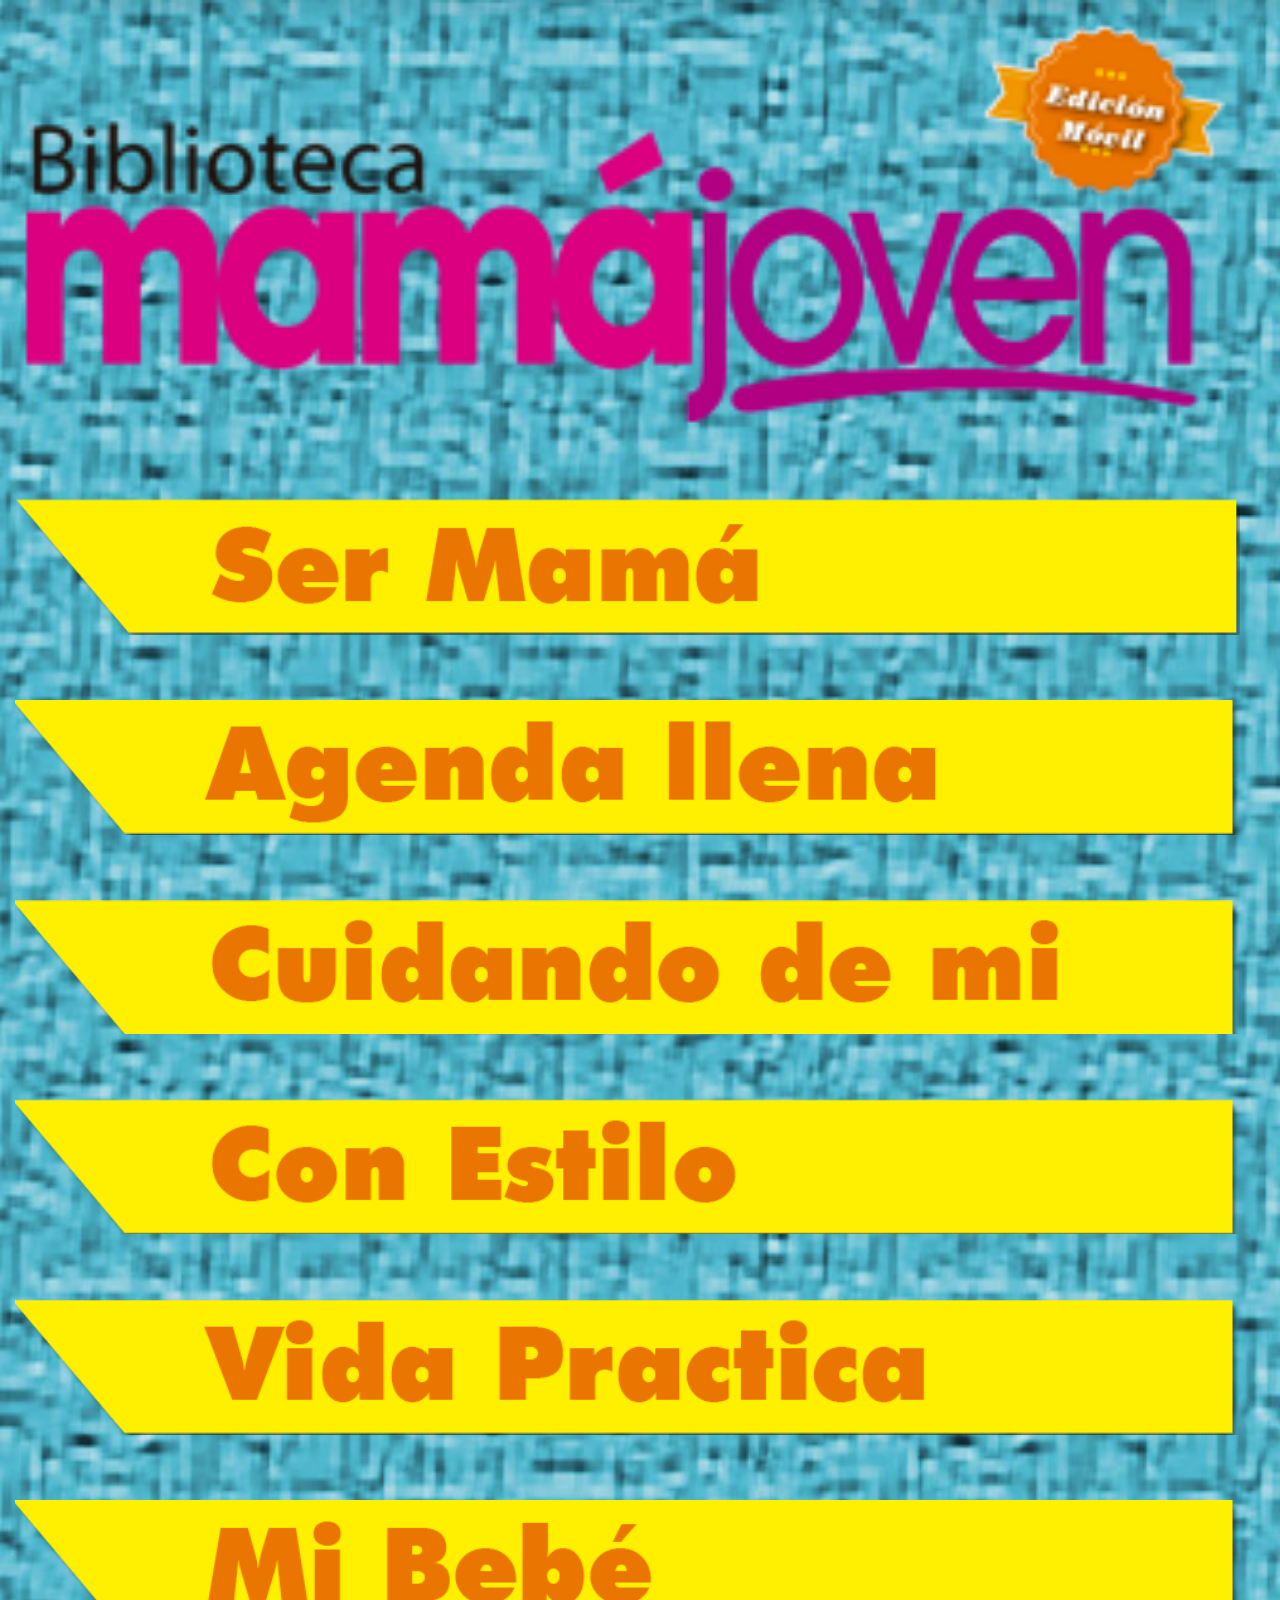
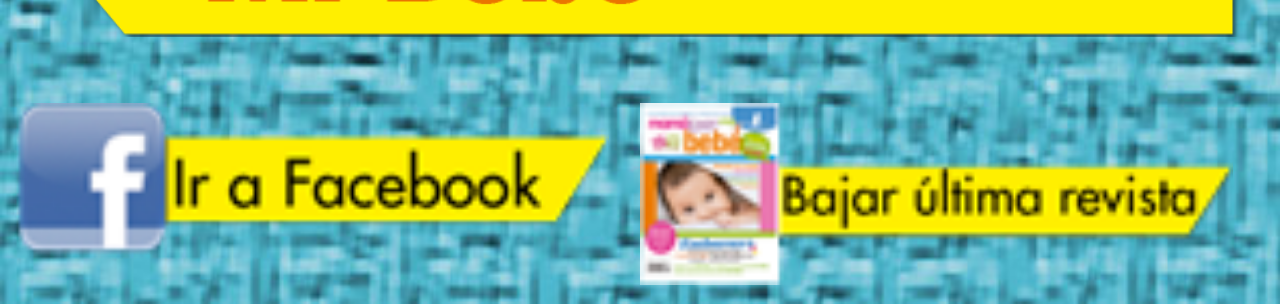
<file: index.html>
<!DOCTYPE html>
<html>
	<head>
		<meta charset="utf-8">
		<meta name="viewport" content="width=device-width, initial-scale=1">
		<meta name="apple-mobile-web-app-capable" content="yes">
<meta name="apple-mobile-web-app-status-bar-style" content="black">
		<title>App Masxmenos</title>
		<link rel="stylesheet" href="themes/mxm.css" />
		<link rel="stylesheet" href="jquery.mobile.structure-1.3.1.css" />
		<link rel="stylesheet" href="style.css" />
		<link rel="stylesheet" type="text/css" href="scrollbar.css" /> 
		<script src="jquery-1.9.1.js"></script>
		<script type="text/javascript" src="iscroll.js"></script>
		<script src="jquery.mobile-1.3.1.js"></script>
	</head>
	<body>
		<div id='home' data-role="page" data-theme="a" >
			<div data-role="header" data-position="inline">
				
			</div>
			<div data-role="content" data-theme="a">
				<div id="menuP" >				
				<!--	<fieldset class="ui-grid-a">-->
					<div class="ui-grid-a-top">
					<div><img src="img/logo.png"></div>
					</div><!-- /grid-a -->
					<div class="ui-grid-a">
					<div class="ui-block-a"><a href="#"><img src='img/ser_mama.png'></a></div>
					</div><!-- /grid-a -->
					<div class="ui-grid-a">
					<div class="ui-block-a"><a href="#"><img src='img/agenda-llena.png'></a></div>
					</div>
					<div class="ui-grid-a">
					<div class="ui-block-a"><a href="#gluten2"><img src='img/cuidado-de.png'></a></div>
					</div>
					<div class="ui-grid-a">
					<div class="ui-block-a"><a href="#"><img src='img/con-estilo.png'></a></div>
					</div>
					<div class="ui-grid-a">
					<div class="ui-block-a"><a href="#gluten3"><img src='img/vida-practica.png'></a></div>
					</div>
					<div class="ui-grid-a">
					<div class="ui-block-a"><a href="#gluten"><img src='img/mi-bb.png'></a></div>
					</div>					
					<!--	</fieldset>-->			
				</div>
				<div class="ui-grid-a">
					<div class="ui-block-a"><a href="http://www.facebook.com/RevistaMamaJoven"><img src='img/face.png'></a></div>
					<div class="ui-block-b"><a href="#"><img src='img/bajar.png'></a></div>
				</div>
			</div>
		</div>
		<div id='guia' data-role="page" data-theme="a" data-iscroll="enable">
			<div data-role="header" data-position="inline">
				<img src="img/logohedermasxmenos.png">
			</div>
				<div class="headerGuia" data-position="inline">
				<img src="img/subheaderguia.png">
				</div>
			<div data-role="content" data-theme="a" data-iscroll="enable">	
				<div id="contenidoScroll">
				<div id="wrapper" style="overflow: hidden;" >
					<div id="scroller" style="-webkit-transition: -webkit-transform 0ms; transition: -webkit-transform 0ms; -webkit-transform-origin: 0px 0px; -webkit-transform: translate(0px, 0px) translateZ(0px);">
						<ul id="thelist">					
							<li><img src="imgProductos/p1.png" alt="imagen producto 1"></li>
							<li><img src="imgProductos/p2.png" alt="imagen producto 2"></li>
							<li><img src="imgProductos/p3.png" alt="imagen producto 3"></li>
							<li><img src="imgProductos/p4.png" alt="imagen producto 4"></li>
							<li><img src="imgProductos/p5.png" alt="imagen producto 5"></li>
						</ul>
					</div>
				</div>			
				</div>			
			</div>
		<div data-role="footer" class="footer" data-position="fixed" data-tap-toggle="false">
		<div class='btnfooter'><a href="index.html">Menu</a></div>
		<div class='btnfooter'><a href="">Compartir</a></div>
		</div>
		</div>
		<div id='recetas' data-role="page" data-theme="a">
			<div data-role="header" data-position="inline">
				<img src="img/logohedermasxmenos.png">
			</div>
				<div class="headerGuia" data-position="inline">
				<img src="img/subheaderrecetas.png">
				</div>
			<div data-role="content" data-theme="a">				
			<div id='menurecetas'>	
			<select name="selectrecetas" id="selectrecetas" >
		
			</select>
			</div>
				<div id="listaRecetas">
					<ul data-role="listview" data-inset="true">
					
					</ul>
				</div>
			</div>
		<div data-role="footer" class="footer" data-position="fixed" data-tap-toggle="false">
		<div class='btnfooter'><a href="index.html">Menu</a></div>
		<div class='btnfooter'><a href="">Compartir</a></div>
		</div>
		</div>
		<div id='recetaSelec' data-role="page" data-theme="a">
			<div data-role="header" data-position="inline">
				<img src="img/logohedermasxmenos.png">
			</div>
				<div class="headerGuia" data-position="inline">
				<img src="img/subheaderrecetas.png">
				</div>
			<div data-role="content" data-theme="a">				
				<div id="recetafinal">
					
				</div>
			</div>
		<div data-role="footer" class="footer" data-position="fixed" data-tap-toggle="false">
		<div class='btnfooter'><a href="index.html">Menu</a></div>
		<div class='btnfooter'><a href="">Compartir</a></div>
		</div>
		</div>
		<div id='supermercados' data-role="page" data-theme="a" >
			<div data-role="header" data-position="inline">
				<img src="img/logohedermasxmenos.png">
			</div>
			<div class="headerGuia" data-position="inline">
			<img src="img/subheaderubicanos.png">
			</div>
			<div data-role="content" data-theme="a">
				<div id='sliderSuper'>
				<img src="imagenesSuper/super1.png" alt="SUPERUNO 1">
				</div>
				<div id='selectores'>
					<select name="select1" id="select1" data-mini="true">
					<option value="standard">Tema del recetario</option>
					<option value="standard">Tema del recetario</option>
					<option value="standard">Tema del recetario</option>			
					</select>
					<select name="select2" id="select2" data-mini="true">
					<option value="standard">Tema del recetario</option>
					<option value="standard">Tema del recetario</option>
					<option value="standard">Tema del recetario</option>			
					</select>
					<select name="select3" id="select3" data-mini="true">
					<option value="standard">Tema del recetario</option>
					<option value="standard">Tema del recetario</option>
					<option value="standard">Tema del recetario</option>			
					</select>
				</div>
			</div>
		<div data-role="footer" class="footer" data-position="fixed" data-tap-toggle="false">
		<div class='btnfooter'><a href="index.html">Menu</a></div>
		<div class='btnfooter'><a href="">Compartir</a></div>
		</div>
		</div>
		<div id='contacto' data-role="page" data-theme="a" >
			<div data-role="header" data-position="inline">
				<img src="img/logohedermasxmenos.png">
			</div>
			<div class="headerGuia" data-position="inline">
			<img src="img/subheadercontactos.png">
			</div>
			<div data-role="content" data-theme="a">
			

				
				<a href='#busquedaRapidaContacto' data-role="button" data-theme="a" >Búsqueda rápida por supermercado</a>
			
					<div id='btnsgeneralLlama'>
					<a href=''  data-role="button" data-theme="a">SAC Servicio al cliente    800 - 8000 - 722</a>
					<img src='img/btnllamar.png' alt='llamar'/>
					<a href='' data-role="button" data-theme="a">Servicio a domicilio Jacó   2248 - 1740</a>
					<img src='img/btnllamar.png' alt='llamar'/>
					<a href='' data-role="button" data-theme="a">Servicio a domicilio Sabana   2643 - 3611</a>
					<img src='img/btnllamar.png' alt='llamar'/>
					</div>
			</div>
		<div data-role="footer" class="footer" data-position="fixed" data-tap-toggle="false">
		<div class='btnfooter'><a href="index.html">Menu</a></div>
		<div class='btnfooter'><a href="">Compartir</a></div>
		</div>
		</div>
		<div id='busquedaRapidaContacto' data-role="page" data-theme="a">
			<div data-role="header" data-position="inline">
				<img src="img/logohedermasxmenos.png">
			</div>
				<div class="headerGuia" data-position="inline">
				<img src="img/subheadercontactos.png">
				</div>
			<div data-role="content" data-theme="a" >	
				<div id="contenidoulbusqueda">
				<ul data-role="listview" data-inset="true" data-theme="a" data-filter="true" id="scrollercontacto" data-corners="false">
					<li id="wrapper1"></li>
					<li id="headerinter1"></li>
					<li>
						<h3 class="h3tel">Masxmenos Alajuela</h3>
						<p class="ptel"><a href="tel:+50624434959">2443-4959</a> <b>ó</b> <a href="tel:+50624434975">2443-4975</a></p>
					</li>
					<li>
						<h3 class="h3tel">Masxmenos Alajuela Centro</h3>
						<p class="ptel"><a href="tel:+50624434041">2443-4041</a></p><b>ó</b> 
						<p class="ptel"><a href="tel:+50624417676">2441-7676</a> <b>ó</b>
						<a href="tel:+50622434090">22434090</a></p>
					</li>
					<li>
						<h3 class="h3tel">Masxmenos Belen</h3>
						<p class="ptel"><a href="tel:+50622397795">2239-7795</a></p>
					</li>
					<li>
						<h3 class="h3tel">Masxmenos Coronado</h3>
						<p class="ptel"><a href="tel:+50622298627">2229-8627</a></p><b>ó</b> 
						<p class="ptel"><a href="tel:+50622298456">2229-8456</a></p>
					</li>
					
					<li>
					</li>
					<li>
					</li>
					<li id="footerinter1"></li>
				</ul>
				</div>			
			</div>
		<div data-role="footer" class="footer" data-position="fixed" data-tap-toggle="false">
		<div class='btnfooter'><a href="index.html">Menu</a></div>
		<div class='btnfooter'><a href="">Compartir</a></div>	
		</div>
		</div>
		<div id='gluten' data-role="page" data-theme="a">
			<div data-role="content" data-theme="a" style="padding: 0!important;">	
				<div id="contenidoulbusqueda2" style="width: 100%;position: relative;">
						<img src="img/mi_bb.jpg" alt="gluten1" style="width: 100%;" />
				</div>			
			</div>
		<div data-role="footer" class="footer" data-position="fixed" data-tap-toggle="false">
		<div class='btnfooter'><a href="index.html">Menu</a></div>
		<div class='btnfooter'><a href="#gluten4">Siguiente</a></div>	
		</div>
		</div>
		<div id='gluten2' data-role="page" data-theme="a">
			<div data-role="content" data-theme="a" style="padding: 0!important;">	
				<div id="contenidoulbusqueda2" style="width: 100%;position: relative;">
						<img src="img/cuidado_de_mi.jpg" alt="gluten2" style="width: 100%;" />	
				</div>			
			</div>
		<div data-role="footer" class="footer" data-position="fixed" data-tap-toggle="false">
		<div class='btnfooter'><a href="index.html">Menu</a></div>
		</div>
		</div>
		<div id='gluten3' data-role="page" data-theme="a">
			<div data-role="content" data-theme="a" style="padding: 0!important;">	
				<div id="contenidoulbusqueda2" style="width: 100%;position: relative;">
						<img src="img/vida_practica.jpg" alt="gluten3" style="width: 100%;" />
				</div>			
			</div>
		<div data-role="footer" class="footer" data-position="fixed" data-tap-toggle="false">
		<div class='btnfooter'><a href="index.html">Menu</a></div>
		<div class='btnfooter'><a href="#screen5">Siguiente</a></div>
		</div>
		</div>
		<div id='gluten4' data-role="page" data-theme="a">
			<div data-role="content" data-theme="a" style="padding: 0!important;">	
				<div id="contenidoulbusqueda2" style="width: 100%;position: relative;">
						<img src="img/mi_bb_2.jpg" alt="gluten4" style="width: 100%;" />
				</div>			
			</div>
		<div data-role="footer" class="footer" data-position="fixed" data-tap-toggle="false">
		<div class='btnfooter'><a href="index.html">Menu</a></div>
		<div class='btnfooter'><a href="#gluten">Siguiente</a></div>
		</div>
		</div>
		<div id='screen5' data-role="page" data-theme="a">
			<div data-role="content" data-theme="a" style="padding: 0!important;">	
				<div id="contenidoulbusqueda2" style="width: 100%;position: relative;">
						<img src="img/vida_practica_2.jpg" alt="gluten4" style="width: 100%;" />
				</div>			
			</div>
		<div data-role="footer" class="footer" data-position="fixed" data-tap-toggle="false">
		<div class='btnfooter'><a href="index.html">Menu</a></div>
		<div class='btnfooter'><a href="#gluten3">Siguiente</a></div>
		</div>
		</div>
		<script src="funciones.js"></script>
	</body>
</html>
</file>
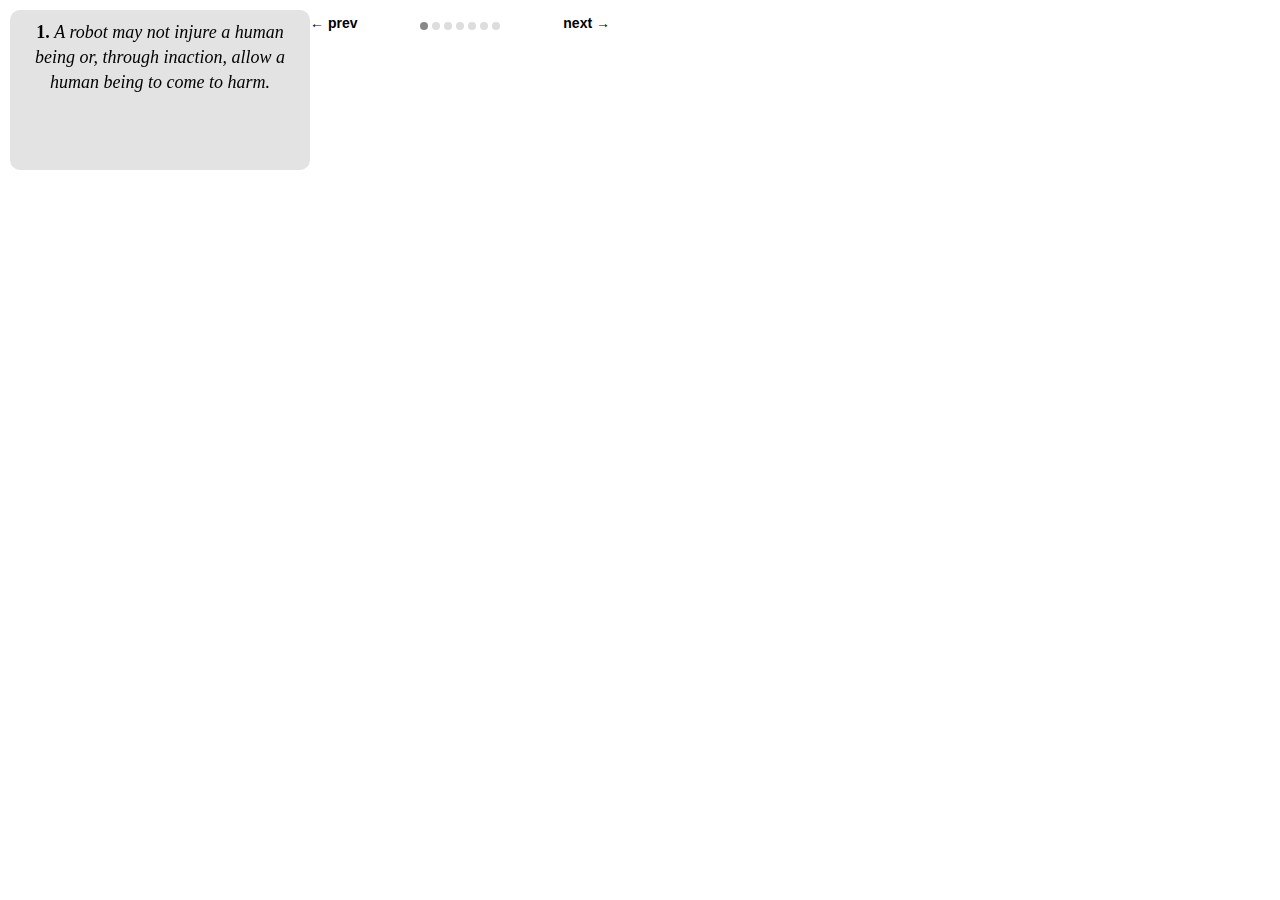
<file: iScroll demo  Carousel.htm>
<!DOCTYPE html>
<!-- saved from url=(0052)http://cubiq.org/dropbox/iscroll4/examples/carousel/ -->
<html><head><meta http-equiv="Content-Type" content="text/html; charset=UTF-8">

<meta name="viewport" content="width=device-width, initial-scale=1.0, user-scalable=0, minimum-scale=1.0, maximum-scale=1.0">
<meta name="apple-mobile-web-app-capable" content="yes">
<meta name="apple-mobile-web-app-status-bar-style" content="black">
<title>iScroll demo: Carousel</title>
	<script src="jquery.mobile-1.3.1.js"></script>
<script type="text/javascript" src="iscroll.js"></script>

<script type="text/javascript">
var myScroll;

function loaded() {
	myScroll = new iScroll('wrapper', {
		snap: true,
		momentum: false,
		hScrollbar: false,
		onScrollEnd: function () {
			document.querySelector('#indicator > li.active').className = '';
			document.querySelector('#indicator > li:nth-child(' + (this.currPageX+1) + ')').className = 'active';
		}
	 });
}

document.addEventListener('DOMContentLoaded', loaded, false);
</script>

<style type="text/css" media="all">
body,ul,li {
	padding:10px;
	margin:0;
}

body {
	font-size:12px;
	-webkit-user-select:none;
    -webkit-text-size-adjust:none;
	font-family:helvetica;
}

#wrapper {
	width:300px;
	height:160px;

	float:left;
	position:relative;	/* On older OS versions "position" and "z-index" must be defined, */
	z-index:1;			/* it seems that recent webkit is less picky and works anyway. */
	overflow:hidden;

	background:#aaa;
	-webkit-border-radius:10px;
	-moz-border-radius:10px;
	-o-border-radius:10px;
	border-radius:10px;
	background:#e3e3e3;
}

#scroller {
	width:2100px;
	height:100%;
	float:left;
	padding:0;
}

#scroller ul {
	list-style:none;
	display:block;
	float:left;
	width:100%;
	height:100%;
	padding:0;
	margin:0;
	text-align:left;
}

#scroller li {
	-webkit-box-sizing:border-box;
	-moz-box-sizing:border-box;
	-o-box-sizing:border-box;
	box-sizing:border-box;
	display:block; float:left;
	width:300px; height:160px;
	text-align:center;
	font-family:georgia;
	font-size:18px;
	line-height:140%;
}

#nav {
	width:300px;
	float:left;
}

#prev, #next {
	float:left;
	font-weight:bold;
	font-size:14px;
	padding:5px 0;
	width:80px;
}

#next {
	float:right;
	text-align:right;
}

#indicator, #indicator > li {
	display:block; float:left;
	list-style:none;
	padding:0; margin:0;
}

#indicator {
	width:110px;
	padding:12px 0 0 30px;
}

#indicator > li {
	text-indent:-9999em;
	width:8px; height:8px;
	-webkit-border-radius:4px;
	-moz-border-radius:4px;
	-o-border-radius:4px;
	border-radius:4px;
	background:#ddd;
	overflow:hidden;
	margin-right:4px;
}

#indicator > li.active {
	background:#888;
}

#indicator > li:last-child {
	margin:0;
}

</style>
</head>
<body>
<div id="wrapper" style="overflow: hidden;">
	<div id="scroller" style="-webkit-transition: -webkit-transform 0ms; transition: -webkit-transform 0ms; -webkit-transform-origin: 0px 0px; -webkit-transform: translate(0px, 0px) translateZ(0px);">
		<ul id="thelist">
			<li><strong>1.</strong> <em>A robot may not injure a human being or, through inaction, allow a human being to come to harm.</em></li>
			<li><strong>2.</strong> <em>A robot must obey any orders given to it by human beings, except where such orders would conflict with the First Law.</em></li>
			<li><strong>3.</strong> <em>A robot must protect its own existence as long as such protection does not conflict with the First or Second Law.</em></li>
			<li><strong>Zeroth Law:</strong> <em>A robot may not harm humanity, or, by inaction, allow humanity to come to harm.</em></li>
			<li><strong>Lyuben Dilov's Forth law:</strong> <em>A robot must establish its identity as a robot in all cases.</em></li>
			<li><strong>Harry Harrison's Forth law:</strong> <em>A robot must reproduce. As long as such reproduction does not interfere with the First or Second or Third Law.</em></li>
			<li><strong>Nikola Kesarovski's Fifth law:</strong> <em>A robot must know it is a robot.</em></li>
		</ul>
	</div>
</div>
<div id="nav">
	<div id="prev" onclick="myScroll.scrollToPage(&#39;prev&#39;, 0);return false">← prev</div>
	<ul id="indicator">
		<li class="active">1</li>
		<li>2</li>
		<li>3</li>
		<li>4</li>
		<li>5</li>
		<li>6</li>
		<li>7</li>
	</ul>
	<div id="next" onclick="myScroll.scrollToPage(&#39;next&#39;, 0);return false">next →</div>
</div>

</body></html>
</file>
<file: style.css>
* {
padding: 0;
margin: 0;
text-decoration:none;
list-style-type:none;
}
body {
background: #000;
font-size:arial;-webkit-user-select:none;
    -webkit-text-size-adjust:none;
}
p{
color: rgb(247, 11, 11);
font-weight: bold;
font-size: 133.4%;
position: relative;
}
.ui-header img{
margin-left:25%;
width:50%;
}
.ui-content{
background:url(img/fondo.jpg) no-repeat;
height:auto;
background-size: 100% 100%;
}
.ui-header{
box-shadow: 0px 3px 18px 1px #000;
}
.ui-footer{
box-shadow: 0px 6px 30px 9px #000;
}
/* solo en caso de usar menu con letras en la imagen
#menuP :nth-child(2) :nth-child(2){
padding-left: 27px;
}
#menuP :nth-child(3) :nth-child(2){
padding-left: 27px;
}*/
#menuP {
width:98%
}
#menuP img{
width:100%
}
.ui-bar-a{

background-size: 100%!important;
border:none;
}
.ui-footer{
background-size: 100% 100%!important;
border:none;
height: 10%;
}
.headerGuia img{
box-shadow: 0px 6px 28px 7px #000;
width:100%;
}

#wrapper img{
width: 72%;
}
/*
#wrapper {
	width:300px;
	height:160px;
	float:left;
	position:relative;	/* On older OS versions "position" and "z-index" must be defined, */
/*	z-index:1;			/* it seems that recent webkit is less picky and works anyway. */
/*	overflow:hidden;
	background:#aaa;
	-webkit-border-radius:10px;
	-moz-border-radius:10px;
	-o-border-radius:10px;
	border-radius:10px;
	background:#e3e3e3;
}*/
#wrapper {	
/*width: 95%;*/
width: 434px;
float: left;
position: absolute;
z-index: 1;
overflow: hidden;
background: #aaa;
-webkit-border-radius: 10px;
-moz-border-radius: 10px;
-o-border-radius: 10px;
border-radius: 10px;
background: #e3e3e3;
margin-top: 12%;
height: 56%;
}
#scroller {
	width:3000px;
	height:100%;
	float:left;
	padding:0;
}
#scroller ul {
	list-style:none;
	display:block;
	float:left;
	width:100%;
	height:100%;
	padding:0;
	margin:0;
	text-align:left;
}
#scroller li {
	webkit-box-sizing: border-box;
-moz-box-sizing: border-box;
-o-box-sizing: border-box;
box-sizing: border-box;
display: block;
float: left;
width: 14%;
text-align: center;
font-family: georgia;
font-size: 18px;
line-height: 140%;
position: relative;
margin-left: 0%;
margin-top: 2%;
}
#nav {
	width:300px;
	float:left;
}
#prev, #next {
	float:left;
	font-weight:bold;
	font-size:14px;
	padding:5px 0;
	width:80px;
}
#next {
	float:right;
	text-align:right;
}
#indicator, #indicator > li {
	display:block; float:left;
	list-style:none;
	padding:0; margin:0;
}
#indicator {
	width:110px;
	padding:12px 0 0 30px;
}
#indicator > li {
	text-indent:-9999em;
	width:8px; height:8px;
	-webkit-border-radius:4px;
	-moz-border-radius:4px;
	-o-border-radius:4px;
	border-radius:4px;
	background:#ddd;
	overflow:hidden;
	margin-right:4px;
}
#indicator > li.active {
	background:#888;
}
#indicator > li:last-child {
	margin:0;
}
#productosGuia{
height: 64%;
width: 94%;
overflow: hidden;
position: absolute;
}
#sliderSuper{
width: 100%;
position: relative;
}
#sliderSuper img{
width: 100%;
}
.btnfooter{
width: 50%;
float: left;
margin-top: 15px;
color: #fff!important;
}
.btnfooter a{
color: #fff!important;
}
.footer  div:nth-child(2){
width: 19%;
margin-left: 27%;
margin-left: 27%;
}
#selectores{
width: 85%;
margin-left: 8%;
margin-top: 26%;
margin-bottom: 40%;
}
#busquedarapida{
margin-left: 12%;
}
#btnsgeneralLlama{
float: left;
margin-top: 39px;
margin-left: 37px;
width: 83%;
}

#btnsgeneralLlama a{
box-shadow: 3px 5px 22px 0px #000;
}
#btnsgeneralLlama img{
margin-top: 13px;
margin-left: 20%;
width: 61%;
height: 59px;
}
#contenidoScroll{width: 61%;height: auto;min-height:100%;}
/*scroll ubicanos*/
.filter{display:none;}
#headerinter1 {display:none;	width:100%;	height:45px;line-height:45px;background-image:-webkit-gradient(linear, 0 0, 0 100%, color-stop(0, #fe96c9), color-stop(0.05, #d51875), color-stop(1, #7b0a2e));	padding:0;color:#eee;font-size:20px;text-align:center;}
#headerinter1 a {color:#f3f3f3;text-decoration:none;font-weight:bold;text-shadow:0 -1px 0 rgba(0,0,0,0.5);}
#footerinter1 {display:none;width:100%;height:48px;background-image:-webkit-gradient(linear, 0 0, 0 100%, color-stop(0, #999), color-stop(0.02, #666), color-stop(1, #222));	padding:0;border-top:1px solid #444;}
#footerinter1 li {display:block;	float:left;}
#footerinter1 li {width:50%;	text-align:center;}
#footerinter1 a.remove {border-right:1px solid #333;}
#footerinter1 a.add {	border-left:1px solid #6a6a6a;}
#footerinter1 a {	display:block;	text-decoration:none;font-size:12px;	color:#eee;	line-height:24px;text-shadow:0 -1px 0 #000;}
#footerinter1 span {display:block;font-size:30px;font-weight:bold;}
#wrapper1 {display:none; width:100%;}
#scrollercontacto {/*	-webkit-touch-callout:none;*/	-webkit-tap-highlight-color:rgba(0,0,0,0);float:left;width:100%;padding:0;/*webkit-box-shadow:0 0 8px #555;	/* Don't use box shadows, they slow down drastically CSS animations */}
#selectrecetas{
cursor: pointer;
left: 0;
top: 0;

width: 100%;
height: 100%;
opacity: 0;
-ms-filter: "alpha(opacity=0)";
filter: alpha(opacity=0);
}
#menurecetas{
position:relative;
width:100%;
height:50px;
}
#recetafinal{
width: 100%;
background: rgba(226, 226, 226, 0.89);
border-radius: 12px;
box-shadow: 0px 7px 53px 8px #000;
position: relative;
height: 569px;
margin-top: 54px;
}
#recetafinal img{
width: 100%;
height: 200px;
margin-top: 17px;
}
#nombrereceta {
margin: auto;
width: 45%;
color: #0B75BA!important;
}
#tituingre{
margin-left: 0px;
color: #000;

width: 45%;
}
#recetafinal p {
margin: auto;
width: 45%;
color: #000;
}
</file>
<file: scrollbar.css>
/*
#wrapper1{
/*	margin-top: 45px;*/
	/*width: 100%;
}/*
#wrapper2{
	/*margin-top: 45px;*/
	/*width: 100%;
}
#wrtema{
	/*margin-top: 45px;*/
/*	width: 100%;
}
#wr{
	/*margin-top: 45px;*/
	/*width: 100%;
	height:0px!important;
}
/**
 *
 * Horizontal Scrollbar
 *
 */
 /*
.myScrollbarH {
	position:absolute;
	z-index:100;
	height:8px;
	bottom:1px;
	left:2px;
	right:7px
}

.myScrollbarH > div {
	position:absolute;
	z-index:100;
	height:100%;

	/* The following is probably what you want to customize */
/*	background-image:-webkit-gradient(linear, 0 0, 100% 0, from(#a00), to(#f00));
	background-image:-moz-linear-gradient(top, #f00, #900);
	background-image:-o-linear-gradient(top, #f00, #900);

	border:1px solid #900;
	-webkit-background-clip:padding-box;
	-moz-background-clip:padding-box;
	-o-background-clip:padding-box;
	background-clip:padding-box;
	
	-webkit-box-sizing:border-box;
	-moz-box-sizing:border-box;
	-o-box-sizing:border-box;
	box-sizing:border-box;
	
	-webkit-border-radius:4px;
	-moz-border-radius:4px;
	-o-border-radius:4px;
	border-radius:4px;
	
	-webkit-box-shadow:inset 1px 1px 0 rgba(255,255,255,0.5);
	-moz-box-shadow:inset 1px 1px 0 rgba(255,255,255,0.5);
	-o-box-shadow:inset 1px 1px 0 rgba(255,255,255,0.5);
	box-shadow:inset 1px 1px 0 rgba(255,255,255,0.5);
}


/**
 *
 * Vertical Scrollbar
 *
 *//*
.myScrollbarV {
	position:absolute;
	z-index:100;
	width:8px;
	bottom:7px;
	top:2px;
	right:5px;
}

.myScrollbarV > div {
	position:absolute;
	z-index:100;
	width:100%;

	/* The following is probably what you want to customize */
/*	background:-webkit-gradient(linear, 0 0, 100% 0, from(#fff), to(#ccc));
	background-image:-moz-linear-gradient(top, #fff, #ccc);
	background-image:-o-linear-gradient(top, #fff, #ccc);

	border:1px solid #000 !important;

	-webkit-background-clip:padding-box;
	-moz-background-clip:padding-box;
	-o-background-clip:padding-box;
	background-clip:padding-box;
	
	-webkit-box-sizing:border-box;
	-moz-box-sizing:border-box;
	-o-box-sizing:border-box;
	box-sizing:border-box;
	
	-webkit-border-radius:4px;
	-moz-border-radius:4px;
	-o-border-radius:4px;
	border-radius:4px;
	
	-webkit-box-shadow:inset 1px 1px 0 rgba(255,255,255,0.5);
	-moz-box-shadow:inset 1px 1px 0 rgba(255,255,255,0.5);
	-o-box-shadow:inset 1px 1px 0 rgba(255,255,255,0.5);
	box-shadow:inset 1px 1px 0 rgba(255,255,255,0.5);
}
#scroller{
width: 100%;
}
#scroller1{
width: 100%;
}
</file>
<file: themes/mxm.css>
/*
* jQuery Mobile 1.3.1
* Git HEAD hash: 74b4bec049fd93e4fe40205e6157de16eb64eb46 <> Date: Mon Apr 8 2013 19:41:28 UTC
* http://jquerymobile.com
*
* Copyright 2010, 2013 jQuery Foundation, Inc. and other contributors
* Released under the MIT license.
* http://jquery.org/license
*
*/


/* Swatches */
/* A
-----------------------------------------------------------------------------------------------------------*/
.ui-bar-a {
	border: 1px solid #b3b3b3 /*{a-bar-border}*/;
	background: #004981 /*{a-bar-background-color}*/;
	color: #ffffff /*{a-bar-color}*/;
	font-weight: bold;
	text-shadow: 0 /*{a-bar-shadow-x}*/ 0px /*{a-bar-shadow-y}*/ 0 /*{a-bar-shadow-radius}*/ #ffffff /*{a-bar-shadow-color}*/;
	background-image: url(img/img/header.png);
	background-image: -webkit-gradient(linear, left top, left bottom, from( #0066b4 /*{a-bar-background-start}*/), to( #002b4d /*{a-bar-background-end}*/)); /* Saf4+, Chrome */
	background-image: -webkit-linear-gradient( #0066b4 /*{a-bar-background-start}*/, #002b4d /*{a-bar-background-end}*/); /* Chrome 10+, Saf5.1+ */
	background-image:    -moz-linear-gradient( #0066b4 /*{a-bar-background-start}*/, #002b4d /*{a-bar-background-end}*/); /* FF3.6 */
	background-image:     -ms-linear-gradient( #0066b4 /*{a-bar-background-start}*/, #002b4d /*{a-bar-background-end}*/); /* IE10 */
	background-image:      -o-linear-gradient( #0066b4 /*{a-bar-background-start}*/, #002b4d /*{a-bar-background-end}*/); /* Opera 11.10+ */
	background-image:         linear-gradient( #0066b4 /*{a-bar-background-start}*/, #002b4d /*{a-bar-background-end}*/);
}
.ui-bar-a .ui-link-inherit {
	color: #ffffff /*{a-bar-color}*/;
}
.ui-bar-a a.ui-link {
	color: #7cc4e7 /*{a-bar-link-color}*/;
	font-weight: bold;
}
.ui-bar-a a.ui-link:visited {
    color: #2489ce /*{a-bar-link-visited}*/;
}
.ui-bar-a a.ui-link:hover {
	color: #2489ce /*{a-bar-link-hover}*/;
}
.ui-bar-a a.ui-link:active {
	color: #2489ce /*{a-bar-link-active}*/;
}
.ui-bar-a,
.ui-bar-a input,
.ui-bar-a select,
.ui-bar-a textarea,
.ui-bar-a button {
	 font-family: Arial /*{global-font-family}*/;
}
.ui-body-a,
.ui-overlay-a {
	border: 1px solid #135b8c /*{a-body-border}*/;
	color: #eef8fb /*{a-body-color}*/;
	text-shadow: 0 /*{a-body-shadow-x}*/ 0px /*{a-body-shadow-y}*/ 0 /*{a-body-shadow-radius}*/ #eeeeee /*{a-body-shadow-color}*/;
	background: #0068a6 /*{a-body-background-color}*/;
	background-image: -webkit-gradient(linear, left top, left bottom, from( #0072b6 /*{a-body-background-start}*/), to( #005d95 /*{a-body-background-end}*/)); /* Saf4+, Chrome */
	background-image: -webkit-linear-gradient( #0072b6 /*{a-body-background-start}*/, #005d95 /*{a-body-background-end}*/); /* Chrome 10+, Saf5.1+ */
	background-image:    -moz-linear-gradient( #0072b6 /*{a-body-background-start}*/, #005d95 /*{a-body-background-end}*/); /* FF3.6 */
	background-image:     -ms-linear-gradient( #0072b6 /*{a-body-background-start}*/, #005d95 /*{a-body-background-end}*/); /* IE10 */
	background-image:      -o-linear-gradient( #0072b6 /*{a-body-background-start}*/, #005d95 /*{a-body-background-end}*/); /* Opera 11.10+ */
	background-image:         linear-gradient( #0072b6 /*{a-body-background-start}*/, #005d95 /*{a-body-background-end}*/);
}
.ui-overlay-a {
	background-image: none;
	border-width: 0;
}
.ui-body-a,
.ui-body-a input,
.ui-body-a select,
.ui-body-a textarea,
.ui-body-a button {
	 font-family: Plantagenet Cherokee /*{global-font-family}*/;
}
.ui-body-a .ui-link-inherit {
	color: #eef8fb /*{a-body-color}*/;
}
.ui-body-a .ui-link {
	color: #0090c7 /*{a-body-link-color}*/;
	font-weight: bold;
}
.ui-body-a .ui-link:visited {
    color: #2489ce /*{a-body-link-visited}*/;
}
.ui-body-a .ui-link:hover {
	color: #2489ce /*{a-body-link-hover}*/;
}
.ui-body-a .ui-link:active {
	color: #2489ce /*{a-body-link-active}*/;
}
.ui-btn-up-a {
	border: 1px solid #cccccc /*{a-bup-border}*/;
	background: #eeeeee /*{a-bup-background-color}*/;
	font-weight: bold;
	color: #0090c7 /*{a-bup-color}*/;
	text-shadow: 0 /*{a-bup-shadow-x}*/ 1px /*{a-bup-shadow-y}*/ 0 /*{a-bup-shadow-radius}*/ #ffffff /*{a-bup-shadow-color}*/;
	background-image: -webkit-gradient(linear, left top, left bottom, from( #ffffff /*{a-bup-background-start}*/), to( #f1f1f1 /*{a-bup-background-end}*/)); /* Saf4+, Chrome */
	background-image: -webkit-linear-gradient( #ffffff /*{a-bup-background-start}*/, #f1f1f1 /*{a-bup-background-end}*/); /* Chrome 10+, Saf5.1+ */
	background-image:    -moz-linear-gradient( #ffffff /*{a-bup-background-start}*/, #f1f1f1 /*{a-bup-background-end}*/); /* FF3.6 */
	background-image:     -ms-linear-gradient( #ffffff /*{a-bup-background-start}*/, #f1f1f1 /*{a-bup-background-end}*/); /* IE10 */
	background-image:      -o-linear-gradient( #ffffff /*{a-bup-background-start}*/, #f1f1f1 /*{a-bup-background-end}*/); /* Opera 11.10+ */
	background-image:         linear-gradient( #ffffff /*{a-bup-background-start}*/, #f1f1f1 /*{a-bup-background-end}*/);
}
.ui-btn-up-a:visited,
.ui-btn-up-a a.ui-link-inherit {
	color: #0090c7 /*{a-bup-color}*/;
}
.ui-btn-hover-a {
	border: 1px solid #bbbbbb /*{a-bhover-border}*/;
	background: #dfdfdf /*{a-bhover-background-color}*/;
	font-weight: bold;
	color: #2f3e46 /*{a-bhover-color}*/;
	text-shadow: 0 /*{a-bhover-shadow-x}*/ 0px /*{a-bhover-shadow-y}*/ 0 /*{a-bhover-shadow-radius}*/ #ffffff /*{a-bhover-shadow-color}*/;
	background-image: -webkit-gradient(linear, left top, left bottom, from( #f6f6f6 /*{a-bhover-background-start}*/), to( #e0e0e0 /*{a-bhover-background-end}*/)); /* Saf4+, Chrome */
	background-image: -webkit-linear-gradient( #f6f6f6 /*{a-bhover-background-start}*/, #e0e0e0 /*{a-bhover-background-end}*/); /* Chrome 10+, Saf5.1+ */
	background-image:    -moz-linear-gradient( #f6f6f6 /*{a-bhover-background-start}*/, #e0e0e0 /*{a-bhover-background-end}*/); /* FF3.6 */
	background-image:     -ms-linear-gradient( #f6f6f6 /*{a-bhover-background-start}*/, #e0e0e0 /*{a-bhover-background-end}*/); /* IE10 */
	background-image:      -o-linear-gradient( #f6f6f6 /*{a-bhover-background-start}*/, #e0e0e0 /*{a-bhover-background-end}*/); /* Opera 11.10+ */
	background-image:         linear-gradient( #f6f6f6 /*{a-bhover-background-start}*/, #e0e0e0 /*{a-bhover-background-end}*/);
}
.ui-btn-hover-a:visited,
.ui-btn-hover-a:hover,
.ui-btn-hover-a a.ui-link-inherit {
	color: #2f3e46 /*{a-bhover-color}*/;
}
.ui-btn-down-a {
	border: 1px solid #bbbbbb /*{a-bdown-border}*/;
	background: #d6d6d6 /*{a-bdown-background-color}*/;
	font-weight: bold;
	color: #2f3e46 /*{a-bdown-color}*/;
	text-shadow: 0 /*{a-bdown-shadow-x}*/ 1px /*{a-bdown-shadow-y}*/ 0 /*{a-bdown-shadow-radius}*/ #ffffff /*{a-bdown-shadow-color}*/;
	background-image: -webkit-gradient(linear, left top, left bottom, from( #d0d0d0 /*{a-bdown-background-start}*/), to( #dfdfdf /*{a-bdown-background-end}*/)); /* Saf4+, Chrome */
	background-image: -webkit-linear-gradient( #d0d0d0 /*{a-bdown-background-start}*/, #dfdfdf /*{a-bdown-background-end}*/); /* Chrome 10+, Saf5.1+ */
	background-image:    -moz-linear-gradient( #d0d0d0 /*{a-bdown-background-start}*/, #dfdfdf /*{a-bdown-background-end}*/); /* FF3.6 */
	background-image:     -ms-linear-gradient( #d0d0d0 /*{a-bdown-background-start}*/, #dfdfdf /*{a-bdown-background-end}*/); /* IE10 */
	background-image:      -o-linear-gradient( #d0d0d0 /*{a-bdown-background-start}*/, #dfdfdf /*{a-bdown-background-end}*/); /* Opera 11.10+ */
	background-image:         linear-gradient( #d0d0d0 /*{a-bdown-background-start}*/, #dfdfdf /*{a-bdown-background-end}*/);
}
.ui-btn-down-a:visited,
.ui-btn-down-a:hover,
.ui-btn-down-a a.ui-link-inherit {
	color: #2f3e46 /*{a-bdown-color}*/;
}
.ui-btn-up-a,
.ui-btn-hover-a,
.ui-btn-down-a {
	 font-family: Plantagenet Cherokee /*{global-font-family}*/;
	text-decoration: none;
}
/* B
-----------------------------------------------------------------------------------------------------------*/
.ui-bar-b {
	border: 1px solid #b3b3b3 /*{b-bar-border}*/;
	background: #eeeeee /*{b-bar-background-color}*/;
	color: #3e3e3e /*{b-bar-color}*/;
	font-weight: bold;
	text-shadow: 0 /*{b-bar-shadow-x}*/ 1px /*{b-bar-shadow-y}*/ 0 /*{b-bar-shadow-radius}*/ #ffffff /*{b-bar-shadow-color}*/;
	background-image: -webkit-gradient(linear, left top, left bottom, from( #f0f0f0 /*{b-bar-background-start}*/), to( #dddddd /*{b-bar-background-end}*/)); /* Saf4+, Chrome */
	background-image: -webkit-linear-gradient( #f0f0f0 /*{b-bar-background-start}*/, #dddddd /*{b-bar-background-end}*/); /* Chrome 10+, Saf5.1+ */
	background-image:    -moz-linear-gradient( #f0f0f0 /*{b-bar-background-start}*/, #dddddd /*{b-bar-background-end}*/); /* FF3.6 */
	background-image:     -ms-linear-gradient( #f0f0f0 /*{b-bar-background-start}*/, #dddddd /*{b-bar-background-end}*/); /* IE10 */
	background-image:      -o-linear-gradient( #f0f0f0 /*{b-bar-background-start}*/, #dddddd /*{b-bar-background-end}*/); /* Opera 11.10+ */
	background-image:         linear-gradient( #f0f0f0 /*{b-bar-background-start}*/, #dddddd /*{b-bar-background-end}*/);
}
.ui-bar-b .ui-link-inherit {
	color: #3e3e3e /*{b-bar-color}*/;
}
.ui-bar-b a.ui-link {
	color: #7cc4e7 /*{b-bar-link-color}*/;
	font-weight: bold;
}
.ui-bar-b a.ui-link:visited {
    color: #2489ce /*{b-bar-link-visited}*/;
}
.ui-bar-b a.ui-link:hover {
	color: #2489ce /*{b-bar-link-hover}*/;
}
.ui-bar-b a.ui-link:active {
	color: #2489ce /*{b-bar-link-active}*/;
}
.ui-bar-b,
.ui-bar-b input,
.ui-bar-b select,
.ui-bar-b textarea,
.ui-bar-b button {
	 font-family: Plantagenet Cherokee /*{global-font-family}*/;
}
.ui-body-b,
.ui-overlay-b {
	border: 1px solid #aaaaaa /*{b-body-border}*/;
	color: #333333 /*{b-body-color}*/;
	text-shadow: 0 /*{b-body-shadow-x}*/ 1px /*{b-body-shadow-y}*/ 0 /*{b-body-shadow-radius}*/ #ffffff /*{b-body-shadow-color}*/;
	background: #f9f9f9 /*{b-body-background-color}*/;
	background-image: -webkit-gradient(linear, left top, left bottom, from( #f9f9f9 /*{b-body-background-start}*/), to( #eeeeee /*{b-body-background-end}*/)); /* Saf4+, Chrome */
	background-image: -webkit-linear-gradient( #f9f9f9 /*{b-body-background-start}*/, #eeeeee /*{b-body-background-end}*/); /* Chrome 10+, Saf5.1+ */
	background-image:    -moz-linear-gradient( #f9f9f9 /*{b-body-background-start}*/, #eeeeee /*{b-body-background-end}*/); /* FF3.6 */
	background-image:     -ms-linear-gradient( #f9f9f9 /*{b-body-background-start}*/, #eeeeee /*{b-body-background-end}*/); /* IE10 */
	background-image:      -o-linear-gradient( #f9f9f9 /*{b-body-background-start}*/, #eeeeee /*{b-body-background-end}*/); /* Opera 11.10+ */
	background-image:         linear-gradient( #f9f9f9 /*{b-body-background-start}*/, #eeeeee /*{b-body-background-end}*/);
}
.ui-overlay-b {
	background-image: none;
	border-width: 0;
}
.ui-body-b,
.ui-body-b input,
.ui-body-b select,
.ui-body-b textarea,
.ui-body-b button {
	 font-family: Plantagenet Cherokee /*{global-font-family}*/;
}
.ui-body-b .ui-link-inherit {
	color: #333333 /*{b-body-color}*/;
}
.ui-body-b .ui-link {
	color: #2489ce /*{b-body-link-color}*/;
	font-weight: bold;
}
.ui-body-b .ui-link:visited {
    color: #2489ce /*{b-body-link-visited}*/;
}
.ui-body-b .ui-link:hover {
	color: #2489ce /*{b-body-link-hover}*/;
}
.ui-body-b .ui-link:active {
	color: #2489ce /*{b-body-link-active}*/;
}
.ui-btn-up-b {
	border: 1px solid #cccccc /*{b-bup-border}*/;
	background: #eeeeee /*{b-bup-background-color}*/;
	font-weight: bold;
	color: #2f3e46 /*{b-bup-color}*/;
	text-shadow: 0 /*{b-bup-shadow-x}*/ 1px /*{b-bup-shadow-y}*/ 0 /*{b-bup-shadow-radius}*/ #ffffff /*{b-bup-shadow-color}*/;
	background-image: -webkit-gradient(linear, left top, left bottom, from( #ffffff /*{b-bup-background-start}*/), to( #f1f1f1 /*{b-bup-background-end}*/)); /* Saf4+, Chrome */
	background-image: -webkit-linear-gradient( #ffffff /*{b-bup-background-start}*/, #f1f1f1 /*{b-bup-background-end}*/); /* Chrome 10+, Saf5.1+ */
	background-image:    -moz-linear-gradient( #ffffff /*{b-bup-background-start}*/, #f1f1f1 /*{b-bup-background-end}*/); /* FF3.6 */
	background-image:     -ms-linear-gradient( #ffffff /*{b-bup-background-start}*/, #f1f1f1 /*{b-bup-background-end}*/); /* IE10 */
	background-image:      -o-linear-gradient( #ffffff /*{b-bup-background-start}*/, #f1f1f1 /*{b-bup-background-end}*/); /* Opera 11.10+ */
	background-image:         linear-gradient( #ffffff /*{b-bup-background-start}*/, #f1f1f1 /*{b-bup-background-end}*/);
}
.ui-btn-up-b:visited,
.ui-btn-up-b a.ui-link-inherit {
	color: #2f3e46 /*{b-bup-color}*/;
}
.ui-btn-hover-b {
	border: 1px solid #bbbbbb /*{b-bhover-border}*/;
	background: #dfdfdf /*{b-bhover-background-color}*/;
	font-weight: bold;
	color: #2f3e46 /*{b-bhover-color}*/;
	text-shadow: 0 /*{b-bhover-shadow-x}*/ 1px /*{b-bhover-shadow-y}*/ 0 /*{b-bhover-shadow-radius}*/ #ffffff /*{b-bhover-shadow-color}*/;
	background-image: -webkit-gradient(linear, left top, left bottom, from( #f6f6f6 /*{b-bhover-background-start}*/), to( #e0e0e0 /*{b-bhover-background-end}*/)); /* Saf4+, Chrome */
	background-image: -webkit-linear-gradient( #f6f6f6 /*{b-bhover-background-start}*/, #e0e0e0 /*{b-bhover-background-end}*/); /* Chrome 10+, Saf5.1+ */
	background-image:    -moz-linear-gradient( #f6f6f6 /*{b-bhover-background-start}*/, #e0e0e0 /*{b-bhover-background-end}*/); /* FF3.6 */
	background-image:     -ms-linear-gradient( #f6f6f6 /*{b-bhover-background-start}*/, #e0e0e0 /*{b-bhover-background-end}*/); /* IE10 */
	background-image:      -o-linear-gradient( #f6f6f6 /*{b-bhover-background-start}*/, #e0e0e0 /*{b-bhover-background-end}*/); /* Opera 11.10+ */
	background-image:         linear-gradient( #f6f6f6 /*{b-bhover-background-start}*/, #e0e0e0 /*{b-bhover-background-end}*/);
}
.ui-btn-hover-b:visited,
.ui-btn-hover-b:hover,
.ui-btn-hover-b a.ui-link-inherit {
	color: #2f3e46 /*{b-bhover-color}*/;
}
.ui-btn-down-b {
	border: 1px solid #bbbbbb /*{b-bdown-border}*/;
	background: #d6d6d6 /*{b-bdown-background-color}*/;
	font-weight: bold;
	color: #2f3e46 /*{b-bdown-color}*/;
	text-shadow: 0 /*{b-bdown-shadow-x}*/ 1px /*{b-bdown-shadow-y}*/ 0 /*{b-bdown-shadow-radius}*/ #ffffff /*{b-bdown-shadow-color}*/;
	background-image: -webkit-gradient(linear, left top, left bottom, from( #d0d0d0 /*{b-bdown-background-start}*/), to( #dfdfdf /*{b-bdown-background-end}*/)); /* Saf4+, Chrome */
	background-image: -webkit-linear-gradient( #d0d0d0 /*{b-bdown-background-start}*/, #dfdfdf /*{b-bdown-background-end}*/); /* Chrome 10+, Saf5.1+ */
	background-image:    -moz-linear-gradient( #d0d0d0 /*{b-bdown-background-start}*/, #dfdfdf /*{b-bdown-background-end}*/); /* FF3.6 */
	background-image:     -ms-linear-gradient( #d0d0d0 /*{b-bdown-background-start}*/, #dfdfdf /*{b-bdown-background-end}*/); /* IE10 */
	background-image:      -o-linear-gradient( #d0d0d0 /*{b-bdown-background-start}*/, #dfdfdf /*{b-bdown-background-end}*/); /* Opera 11.10+ */
	background-image:         linear-gradient( #d0d0d0 /*{b-bdown-background-start}*/, #dfdfdf /*{b-bdown-background-end}*/);
}
.ui-btn-down-b:visited,
.ui-btn-down-b:hover,
.ui-btn-down-b a.ui-link-inherit {
	color: #2f3e46 /*{b-bdown-color}*/;
}
.ui-btn-up-b,
.ui-btn-hover-b,
.ui-btn-down-b {
	 font-family: Plantagenet Cherokee /*{global-font-family}*/;
	text-decoration: none;
}


/* C
-----------------------------------------------------------------------------------------------------------*/
.ui-bar-c {
	border: 1px solid #b3b3b3 /*{c-bar-border}*/;
	background: #eeeeee /*{c-bar-background-color}*/;
	color: #3e3e3e /*{c-bar-color}*/;
	font-weight: bold;
	text-shadow: 0 /*{c-bar-shadow-x}*/ 1px /*{c-bar-shadow-y}*/ 0 /*{c-bar-shadow-radius}*/ #ffffff /*{c-bar-shadow-color}*/;
	background-image: -webkit-gradient(linear, left top, left bottom, from( #f0f0f0 /*{c-bar-background-start}*/), to( #dddddd /*{c-bar-background-end}*/)); /* Saf4+, Chrome */
	background-image: -webkit-linear-gradient( #f0f0f0 /*{c-bar-background-start}*/, #dddddd /*{c-bar-background-end}*/); /* Chrome 10+, Saf5.1+ */
	background-image:    -moz-linear-gradient( #f0f0f0 /*{c-bar-background-start}*/, #dddddd /*{c-bar-background-end}*/); /* FF3.6 */
	background-image:     -ms-linear-gradient( #f0f0f0 /*{c-bar-background-start}*/, #dddddd /*{c-bar-background-end}*/); /* IE10 */
	background-image:      -o-linear-gradient( #f0f0f0 /*{c-bar-background-start}*/, #dddddd /*{c-bar-background-end}*/); /* Opera 11.10+ */
	background-image:         linear-gradient( #f0f0f0 /*{c-bar-background-start}*/, #dddddd /*{c-bar-background-end}*/);
}
.ui-bar-c .ui-link-inherit {
	color: #3e3e3e /*{c-bar-color}*/;
}
.ui-bar-c a.ui-link {
	color: #7cc4e7 /*{c-bar-link-color}*/;
	font-weight: bold;
}
.ui-bar-c a.ui-link:visited {
    color: #2489ce /*{c-bar-link-visited}*/;
}
.ui-bar-c a.ui-link:hover {
	color: #2489ce /*{c-bar-link-hover}*/;
}
.ui-bar-c a.ui-link:active {
	color: #2489ce /*{c-bar-link-active}*/;
}
.ui-bar-c,
.ui-bar-c input,
.ui-bar-c select,
.ui-bar-c textarea,
.ui-bar-c button {
	 font-family: Plantagenet Cherokee /*{global-font-family}*/;
}
.ui-body-c,
.ui-overlay-c {
	border: 1px solid #aaaaaa /*{c-body-border}*/;
	color: #333333 /*{c-body-color}*/;
	text-shadow: 0 /*{c-body-shadow-x}*/ 1px /*{c-body-shadow-y}*/ 0 /*{c-body-shadow-radius}*/ #ffffff /*{c-body-shadow-color}*/;
	background: #f9f9f9 /*{c-body-background-color}*/;
	background-image: -webkit-gradient(linear, left top, left bottom, from( #f9f9f9 /*{c-body-background-start}*/), to( #eeeeee /*{c-body-background-end}*/)); /* Saf4+, Chrome */
	background-image: -webkit-linear-gradient( #f9f9f9 /*{c-body-background-start}*/, #eeeeee /*{c-body-background-end}*/); /* Chrome 10+, Saf5.1+ */
	background-image:    -moz-linear-gradient( #f9f9f9 /*{c-body-background-start}*/, #eeeeee /*{c-body-background-end}*/); /* FF3.6 */
	background-image:     -ms-linear-gradient( #f9f9f9 /*{c-body-background-start}*/, #eeeeee /*{c-body-background-end}*/); /* IE10 */
	background-image:      -o-linear-gradient( #f9f9f9 /*{c-body-background-start}*/, #eeeeee /*{c-body-background-end}*/); /* Opera 11.10+ */
	background-image:         linear-gradient( #f9f9f9 /*{c-body-background-start}*/, #eeeeee /*{c-body-background-end}*/);
}
.ui-overlay-c {
	background-image: none;
	border-width: 0;
}
.ui-body-c,
.ui-body-c input,
.ui-body-c select,
.ui-body-c textarea,
.ui-body-c button {
	 font-family: Plantagenet Cherokee /*{global-font-family}*/;
}
.ui-body-c .ui-link-inherit {
	color: #333333 /*{c-body-color}*/;
}
.ui-body-c .ui-link {
	color: #2489ce /*{c-body-link-color}*/;
	font-weight: bold;
}
.ui-body-c .ui-link:visited {
    color: #2489ce /*{c-body-link-visited}*/;
}
.ui-body-c .ui-link:hover {
	color: #2489ce /*{c-body-link-hover}*/;
}
.ui-body-c .ui-link:active {
	color: #2489ce /*{c-body-link-active}*/;
}
.ui-btn-up-c {
	border: 1px solid #cccccc /*{c-bup-border}*/;
	background: #eeeeee /*{c-bup-background-color}*/;
	font-weight: bold;
	color: #2f3e46 /*{c-bup-color}*/;
	text-shadow: 0 /*{c-bup-shadow-x}*/ 1px /*{c-bup-shadow-y}*/ 0 /*{c-bup-shadow-radius}*/ #ffffff /*{c-bup-shadow-color}*/;
	background-image: -webkit-gradient(linear, left top, left bottom, from( #ffffff /*{c-bup-background-start}*/), to( #f1f1f1 /*{c-bup-background-end}*/)); /* Saf4+, Chrome */
	background-image: -webkit-linear-gradient( #ffffff /*{c-bup-background-start}*/, #f1f1f1 /*{c-bup-background-end}*/); /* Chrome 10+, Saf5.1+ */
	background-image:    -moz-linear-gradient( #ffffff /*{c-bup-background-start}*/, #f1f1f1 /*{c-bup-background-end}*/); /* FF3.6 */
	background-image:     -ms-linear-gradient( #ffffff /*{c-bup-background-start}*/, #f1f1f1 /*{c-bup-background-end}*/); /* IE10 */
	background-image:      -o-linear-gradient( #ffffff /*{c-bup-background-start}*/, #f1f1f1 /*{c-bup-background-end}*/); /* Opera 11.10+ */
	background-image:         linear-gradient( #ffffff /*{c-bup-background-start}*/, #f1f1f1 /*{c-bup-background-end}*/);
}
.ui-btn-up-c:visited,
.ui-btn-up-c a.ui-link-inherit {
	color: #2f3e46 /*{c-bup-color}*/;
}
.ui-btn-hover-c {
	border: 1px solid #bbbbbb /*{c-bhover-border}*/;
	background: #dfdfdf /*{c-bhover-background-color}*/;
	font-weight: bold;
	color: #2f3e46 /*{c-bhover-color}*/;
	text-shadow: 0 /*{c-bhover-shadow-x}*/ 1px /*{c-bhover-shadow-y}*/ 0 /*{c-bhover-shadow-radius}*/ #ffffff /*{c-bhover-shadow-color}*/;
	background-image: -webkit-gradient(linear, left top, left bottom, from( #f6f6f6 /*{c-bhover-background-start}*/), to( #e0e0e0 /*{c-bhover-background-end}*/)); /* Saf4+, Chrome */
	background-image: -webkit-linear-gradient( #f6f6f6 /*{c-bhover-background-start}*/, #e0e0e0 /*{c-bhover-background-end}*/); /* Chrome 10+, Saf5.1+ */
	background-image:    -moz-linear-gradient( #f6f6f6 /*{c-bhover-background-start}*/, #e0e0e0 /*{c-bhover-background-end}*/); /* FF3.6 */
	background-image:     -ms-linear-gradient( #f6f6f6 /*{c-bhover-background-start}*/, #e0e0e0 /*{c-bhover-background-end}*/); /* IE10 */
	background-image:      -o-linear-gradient( #f6f6f6 /*{c-bhover-background-start}*/, #e0e0e0 /*{c-bhover-background-end}*/); /* Opera 11.10+ */
	background-image:         linear-gradient( #f6f6f6 /*{c-bhover-background-start}*/, #e0e0e0 /*{c-bhover-background-end}*/);
}
.ui-btn-hover-c:visited,
.ui-btn-hover-c:hover,
.ui-btn-hover-c a.ui-link-inherit {
	color: #2f3e46 /*{c-bhover-color}*/;
}
.ui-btn-down-c {
	border: 1px solid #bbbbbb /*{c-bdown-border}*/;
	background: #d6d6d6 /*{c-bdown-background-color}*/;
	font-weight: bold;
	color: #2f3e46 /*{c-bdown-color}*/;
	text-shadow: 0 /*{c-bdown-shadow-x}*/ 1px /*{c-bdown-shadow-y}*/ 0 /*{c-bdown-shadow-radius}*/ #ffffff /*{c-bdown-shadow-color}*/;
	background-image: -webkit-gradient(linear, left top, left bottom, from( #d0d0d0 /*{c-bdown-background-start}*/), to( #dfdfdf /*{c-bdown-background-end}*/)); /* Saf4+, Chrome */
	background-image: -webkit-linear-gradient( #d0d0d0 /*{c-bdown-background-start}*/, #dfdfdf /*{c-bdown-background-end}*/); /* Chrome 10+, Saf5.1+ */
	background-image:    -moz-linear-gradient( #d0d0d0 /*{c-bdown-background-start}*/, #dfdfdf /*{c-bdown-background-end}*/); /* FF3.6 */
	background-image:     -ms-linear-gradient( #d0d0d0 /*{c-bdown-background-start}*/, #dfdfdf /*{c-bdown-background-end}*/); /* IE10 */
	background-image:      -o-linear-gradient( #d0d0d0 /*{c-bdown-background-start}*/, #dfdfdf /*{c-bdown-background-end}*/); /* Opera 11.10+ */
	background-image:         linear-gradient( #d0d0d0 /*{c-bdown-background-start}*/, #dfdfdf /*{c-bdown-background-end}*/);
}
.ui-btn-down-c:visited,
.ui-btn-down-c:hover,
.ui-btn-down-c a.ui-link-inherit {
	color: #2f3e46 /*{c-bdown-color}*/;
}
.ui-btn-up-c,
.ui-btn-hover-c,
.ui-btn-down-c {
	 font-family: Plantagenet Cherokee /*{global-font-family}*/;
	text-decoration: none;
}


/* Structure */
/* links within "buttons" 
-----------------------------------------------------------------------------------------------------------*/
a.ui-link-inherit {
	text-decoration: none !important;
}
/* Active class used as the "on" state across all themes
-----------------------------------------------------------------------------------------------------------*/
.ui-btn-active {
	border: 1px solid #2373a5 /*{global-active-border}*/;
	background: #387bbe /*{global-active-background-color}*/;
	font-weight: bold;
	color: #ffffff /*{global-active-color}*/;
	cursor: pointer;
	text-shadow: 0 /*{global-active-shadow-x}*/ 1px /*{global-active-shadow-y}*/ 0 /*{global-active-shadow-radius}*/ #3373a5 /*{global-active-shadow-color}*/;
	text-decoration: none;
	background-image: -webkit-gradient(linear, left top, left bottom, from( #4eacFF /*{global-active-background-start}*/), to( #214972 /*{global-active-background-end}*/)); /* Saf4+, Chrome */
	background-image: -webkit-linear-gradient( #4eacFF /*{global-active-background-start}*/, #214972 /*{global-active-background-end}*/); /* Chrome 10+, Saf5.1+ */
	background-image:    -moz-linear-gradient( #4eacFF /*{global-active-background-start}*/, #214972 /*{global-active-background-end}*/); /* FF3.6 */
	background-image:     -ms-linear-gradient( #4eacFF /*{global-active-background-start}*/, #214972 /*{global-active-background-end}*/); /* IE10 */
	background-image:      -o-linear-gradient( #4eacFF /*{global-active-background-start}*/, #214972 /*{global-active-background-end}*/); /* Opera 11.10+ */
	background-image:         linear-gradient( #4eacFF /*{global-active-background-start}*/, #214972 /*{global-active-background-end}*/);
	 font-family: Plantagenet Cherokee /*{global-font-family}*/;
}
.ui-btn-active:visited,
.ui-btn-active:hover,
.ui-btn-active a.ui-link-inherit {
	color: #ffffff /*{global-active-color}*/;
}
/* button inner top highlight
-----------------------------------------------------------------------------------------------------------*/
.ui-btn-inner {
	border-top: 1px solid 	#fff;
	border-color: 			rgba(255,255,255,.3);
}
/* corner rounding classes
-----------------------------------------------------------------------------------------------------------*/
.ui-corner-all {
	-webkit-border-radius: 1.1em /*{global-radii-blocks}*/;
	border-radius: 1.1em /*{global-radii-blocks}*/;
}
/* Form field separator
-----------------------------------------------------------------------------------------------------------*/
.ui-br {
	border-color: rgb(130,130,130);
	border-color: rgba(130,130,130,.3);
	border-style: solid;
}
/* Interaction cues
-----------------------------------------------------------------------------------------------------------*/
.ui-disabled {
	filter: Alpha(Opacity=30);
	opacity: .3;
	zoom: 1;
}
.ui-disabled,
.ui-disabled a {
	cursor: default !important;
	pointer-events: none;
}
/* Icons
-----------------------------------------------------------------------------------------------------------*/
.ui-icon,
.ui-icon-searchfield:after {
	background-color: #007ebe /*{global-icon-color}*/;
	background-color: rgba(0,126,190,0.5) /*{global-icon-disc}*/;
	background-image: url(images/icons-18-white.png) /*{global-icon-set}*/;
	background-repeat: no-repeat;
	-webkit-border-radius: 				9px;
	border-radius: 						9px;
}
/* Alt icon color
-----------------------------------------------------------------------------------------------------------*/
.ui-icon-alt .ui-icon,
.ui-icon-alt .ui-icon-searchfield:after {
	background-color: 						#fff;
	background-color: 						rgba(255,255,255,.3);
	background-image: url(images/icons-18-black.png);
	background-repeat: no-repeat;
}
/* No disc
-----------------------------------------------------------------------------------------------------------*/
.ui-icon-nodisc .ui-icon,
.ui-icon-nodisc .ui-icon-searchfield:after,
.ui-icon-nodisc .ui-icon-alt .ui-icon,
.ui-icon-nodisc .ui-icon-alt .ui-icon-searchfield:after {
	background-color: transparent;
}
/* Icon sprite
-----------------------------------------------------------------------------------------------------------*/
/* plus minus */
.ui-icon-plus {
	background-position: 	-1px -1px;
}
.ui-icon-minus {
	background-position: 	-37px -1px;
}
/* delete/close */
.ui-icon-delete {
	background-position: 	-73px -1px;
}
/* arrows */
.ui-icon-arrow-r {
	background-position: 	-108px -1px;
}
.ui-icon-arrow-l {
	background-position: 	-144px -1px;
}
.ui-icon-arrow-u {
	background-position: 	-180px -1px;
}
.ui-icon-arrow-d {
	background-position: 	-216px -1px;
}
/* misc */
.ui-icon-check {
	background-position: 	-252px -1px;
}
.ui-icon-gear {
	background-position: 	-288px -1px;
}
.ui-icon-refresh {
	background-position: 	-323px -1px;
}
.ui-icon-forward {
	background-position: 	-360px -1px;
}
.ui-icon-back {
	background-position: 	-396px -1px;
}
.ui-icon-grid {
	background-position: 	-432px -1px;
}
.ui-icon-star {
	background-position: 	-467px -1px;
}
.ui-icon-alert {
	background-position: 	-503px -1px;
}
.ui-icon-info {
	background-position: 	-539px -1px;
}
.ui-icon-home {
	background-position: 	-575px -1px;
}
/* search */
.ui-icon-search,
.ui-icon-searchfield:after {
	background-position: 	-611px -1px;
}
/* checkbox radio */
.ui-icon-checkbox-on {
	background-position: 	-647px -1px;
}
.ui-icon-checkbox-off {
	background-position: 	-683px -1px;
}
.ui-icon-radio-on {
	background-position: 	-718px -1px;
}
.ui-icon-radio-off {
	background-position: 	-754px -1px;
}
/* menu edit */
.ui-icon-bars {
	background-position: 	-788px -1px;
}
.ui-icon-edit {
	background-position: 	-824px -1px;
}
/* HD/"retina" sprite
-----------------------------------------------------------------------------------------------------------*/
@media only screen and (-webkit-min-device-pixel-ratio: 1.3),
       only screen and (min--moz-device-pixel-ratio: 1.3),
       only screen and (min-resolution: 200dpi) {
	
	.ui-icon-plus, .ui-icon-minus, .ui-icon-delete, .ui-icon-arrow-r,
	.ui-icon-arrow-l, .ui-icon-arrow-u, .ui-icon-arrow-d, .ui-icon-check,
	.ui-icon-gear, .ui-icon-refresh, .ui-icon-forward, .ui-icon-back,
	.ui-icon-grid, .ui-icon-star, .ui-icon-alert, .ui-icon-info, .ui-icon-home, .ui-icon-bars, .ui-icon-edit,
	.ui-icon-search, .ui-icon-searchfield:after, 
	.ui-icon-checkbox-off, .ui-icon-checkbox-on, .ui-icon-radio-off, .ui-icon-radio-on {
		background-image: url(images/icons-36-white.png);
		-moz-background-size: 864px 18px;
		-o-background-size: 864px 18px;
		-webkit-background-size: 864px 18px;
		background-size: 864px 18px;
	}
	.ui-icon-alt .ui-icon {
		background-image: url(images/icons-36-black.png);
	}
	.ui-icon-plus {
		background-position: 	0 50%;
	}
	.ui-icon-minus {
		background-position: 	-36px 50%;
	}
	.ui-icon-delete {
		background-position: 	-72px 50%;
	}
	.ui-icon-arrow-r {
		background-position: 	-108px 50%;
	}
	.ui-icon-arrow-l {
		background-position: 	-144px 50%;
	}
	.ui-icon-arrow-u {
		background-position: 	-179px 50%;
	}
	.ui-icon-arrow-d {
		background-position: 	-215px 50%;
	}
	.ui-icon-check {
		background-position: 	-252px 50%;
	}
	.ui-icon-gear {
		background-position: 	-287px 50%;
	}
	.ui-icon-refresh {
		background-position: 	-323px 50%;
	}
	.ui-icon-forward {
		background-position: 	-360px 50%;
	}
	.ui-icon-back {
		background-position: 	-395px 50%;
	}
	.ui-icon-grid {
		background-position: 	-431px 50%;
	}
	.ui-icon-star {
		background-position: 	-467px 50%;
	}
	.ui-icon-alert {
		background-position: 	-503px 50%;
	}
	.ui-icon-info {
		background-position: 	-538px 50%;
	}
	.ui-icon-home {
		background-position: 	-575px 50%;
	}
	.ui-icon-search,
	.ui-icon-searchfield:after {
		background-position: 	-611px 50%;
	}
	.ui-icon-checkbox-on {
		background-position: 	-647px 50%;
	}
	.ui-icon-checkbox-off {
		background-position: 	-683px 50%;
	}
	.ui-icon-radio-on {
		background-position: 	-718px 50%;
	}
	.ui-icon-radio-off {
		background-position: 	-754px 50%;
	}
	.ui-icon-bars {
		background-position: 	-788px 50%;
	
	}.ui-icon-edit {
		background-position: 	-824px 50%;
	}
}
/* checks,radios */
.ui-checkbox .ui-icon,
.ui-selectmenu-list .ui-icon {
	-webkit-border-radius: 3px;
	border-radius: 3px;
}
.ui-icon-checkbox-off,
.ui-icon-radio-off {
	background-color: transparent;	
}
.ui-checkbox-on .ui-icon,
.ui-radio-on .ui-icon {
	background-color: #387bbe /*{global-active-background-color}*/; /* NOTE: this hex should match the active state color. It's repeated here for cascade */
}
/* loading icon */
.ui-icon-loading {
	background: url(images/ajax-loader.gif);
	background-size: 46px 46px;
}
/* Button corner class
-----------------------------------------------------------------------------------------------------------*/
.ui-btn-corner-all {
	-webkit-border-radius: 0.7em /*{global-radii-buttons}*/;
	border-radius: 0.7em /*{global-radii-buttons}*/;
}
/* radius clip workaround for cleaning up corner trapping */
.ui-corner-all,
.ui-btn-corner-all {
	-webkit-background-clip: padding;
	background-clip: padding-box;
}
/* Overlay / modal
-----------------------------------------------------------------------------------------------------------*/
.ui-overlay {
	background: #666;
	filter: Alpha(Opacity=50);
	opacity: .5;
	position: absolute;
	width: 100%;
	height: 100%;
}
.ui-overlay-shadow {
	-moz-box-shadow: 0 0 12px 			rgba(0,0,0,.6);
	-webkit-box-shadow: 0 0 12px 		rgba(0,0,0,.6);
	box-shadow: 0 0 12px 				rgba(0,0,0,.6);
}
.ui-shadow {
	-moz-box-shadow: 0 1px 3px /*{global-box-shadow-size}*/ rgba(0,126,190,0.2) /*{global-box-shadow-color}*/;
	-webkit-box-shadow: 0 1px 3px /*{global-box-shadow-size}*/ rgba(0,126,190,0.2) /*{global-box-shadow-color}*/;
	box-shadow: 0 1px 3px /*{global-box-shadow-size}*/ rgba(0,126,190,0.2) /*{global-box-shadow-color}*/
}
.ui-bar-a .ui-shadow,
.ui-bar-b .ui-shadow ,
.ui-bar-c .ui-shadow  {
	-moz-box-shadow: 0 1px 0 				rgba(255,255,255,.3);
	-webkit-box-shadow: 0 1px 0 			rgba(255,255,255,.3);
	box-shadow: 0 1px 0 					rgba(255,255,255,.3);
}
.ui-shadow-inset {
	-moz-box-shadow: inset 0 1px 4px 		rgba(0,0,0,.2);
	-webkit-box-shadow: inset 0 1px 4px 	rgba(0,0,0,.2);
	box-shadow: inset 0 1px 4px 			rgba(0,0,0,.2);
}
.ui-icon-shadow {
	-moz-box-shadow: 0 1px 0 rgba(255,255,255,.4) /*{global-icon-shadow}*/;
	-webkit-box-shadow: 0 1px 0 rgba(255,255,255,.4) /*{global-icon-shadow}*/;
	box-shadow: 0 1px 0 rgba(255,255,255,.4) /*{global-icon-shadow}*/;
}
/* Focus state - set here for specificity (note: these classes are added by JavaScript)
-----------------------------------------------------------------------------------------------------------*/
.ui-btn:focus, .ui-link-inherit:focus {
	outline: 0;
}
.ui-btn.ui-focus {
	z-index: 1;
}
.ui-focus,
.ui-btn:focus {
	-moz-box-shadow: inset 0 0 3px #387bbe /*{global-active-background-color}*/, 0 0 9px #387bbe /*{global-active-background-color}*/;
	-webkit-box-shadow: inset 0 0 3px #387bbe /*{global-active-background-color}*/, 0 0 9px #387bbe /*{global-active-background-color}*/;
	box-shadow: inset 0 0 3px #387bbe /*{global-active-background-color}*/, 0 0 9px #387bbe /*{global-active-background-color}*/;
}
.ui-input-text.ui-focus,
.ui-input-search.ui-focus {
	-moz-box-shadow: 0 0 12px #387bbe /*{global-active-background-color}*/;
	-webkit-box-shadow: 0 0 12px #387bbe /*{global-active-background-color}*/;
	box-shadow: 0 0 12px #387bbe /*{global-active-background-color}*/;	
}
/* unset box shadow in browsers that don't do it right
-----------------------------------------------------------------------------------------------------------*/
.ui-mobile-nosupport-boxshadow * {
	-moz-box-shadow: none !important;
	-webkit-box-shadow: none !important;
	box-shadow: none !important;
}
/* ...and bring back focus */
.ui-mobile-nosupport-boxshadow .ui-focus,
.ui-mobile-nosupport-boxshadow .ui-btn:focus,
.ui-mobile-nosupport-boxshadow .ui-link-inherit:focus {
	outline-width: 1px;
	outline-style: auto;
}
</file>
